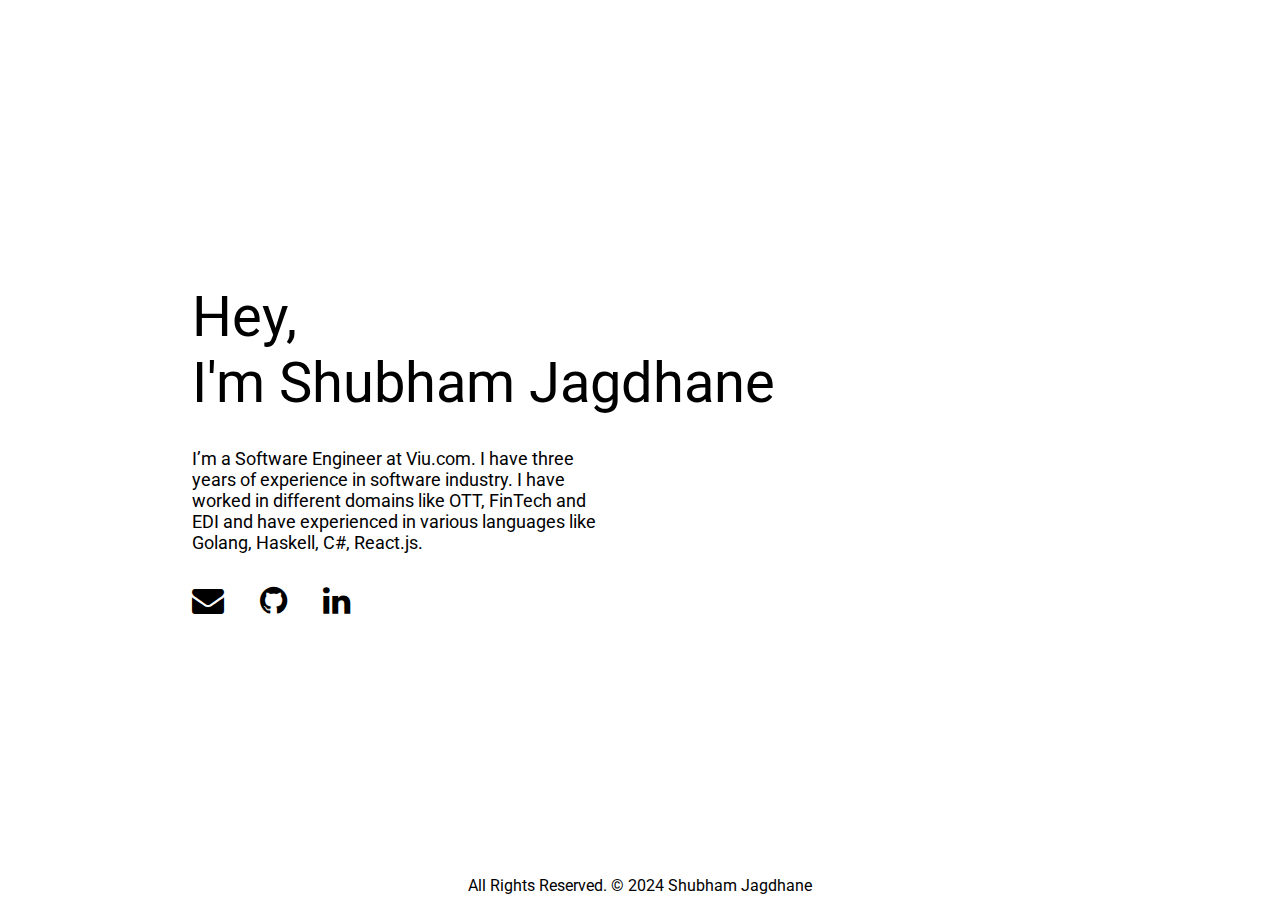
<file: index.html>
<!DOCTYPE html>
<html lang="en">
<head>
    <meta charset="UTF-8">
    <meta name="viewport" content="width=device-width, initial-scale=1.0">
    <meta name="description" content="My name is Shubham, and this is my personal website, where I share a little bit about myself and my experiences.">
    <title>Shubham Jagdhane</title>
    <meta name="keywords" content="Golang, C#, Haskell, Docker">
    <meta name="author" content="Shubham Jagdhane">
    <link rel="stylesheet" href="index.css" type="text/css">
    <link rel="icon" type="image/x-icon" href="./images/favicon.svg">
    <link rel="stylesheet" href="https://cdnjs.cloudflare.com/ajax/libs/font-awesome/4.7.0/css/font-awesome.min.css">
</head>
<body>
    <div class="main">
        <div class="title">
            <h1>Hey, <br/> I'm Shubham Jagdhane</h1>
        </div>
        <div class="intro">
            <p>I’m a Software Engineer at Viu.com.
I have three years of experience in software industry. I have worked in different domains like OTT, FinTech and EDI and have experienced in various languages like Golang, Haskell, C#, React.js.</p>
        </div>
        <div class="social-logo">
            <a href="mailto:connect@shubhamjagdhane.com"><i class="fa fa-envelope fa-2x" aria-hidden="true"></i></a>
            <a href="https://github.com/shubhamjagdhane"><i class="fa fa-github fa-2x" aria-hidden="true"></i></a>
            <a href="https://in.linkedin.com/in/shubham-jagdhane"><i class="fa fa-linkedin fa-2x" aria-hidden="true"></i></a>
        </div>
    </div>
    <footer>
        <div class="copyright">
            <span>All Rights Reserved. &copy; 2024 <a href="#">Shubham Jagdhane</a></span>
        </div>
    </footer>
</body>
</html>
</file>
<file: index.css>
@import url('https://fonts.googleapis.com/css2?family=Roboto:ital,wght@0,100;0,300;0,400;0,500;0,700;0,900;1,100;1,300;1,400;1,500;1,700;1,900&display=swap');

* {
    padding: 0;
    margin: 0;
    box-sizing: border-box;

    font-family: "Roboto", sans-serif;
    font-weight: 400;
    font-style: normal;
}

a {
    text-decoration: none;
    color: black;
}

body {
    width: 100%;
    height: 100vh;
}

.main {
    position: relative;
    top: 50%;
    left: 50%;
    transform: translate(-50%, -50%);
    margin: 0 4rem;
    max-width: 80%;
    display: flex;
    flex-direction: column;
    gap: 2rem;
}

.main .title {
    font-size: 28px;
}

.main .intro {
    font-size: 18px;
    max-width: 40%;
}

.main .social-logo > a:not(:first-child) {
    margin-left: 2rem;
}


@media screen and (max-width: 480px) {
    .main {
        margin: 0;
    }
    .main .title {
        font-size: 28px;
    }

    .main .intro {
        font-size: 18px;
        max-width: 100%;
    }

}

footer {
    position: absolute;
    bottom: 5px;
    width: 100%;
}

footer .copyright {
    text-align: center;
}
</file>
